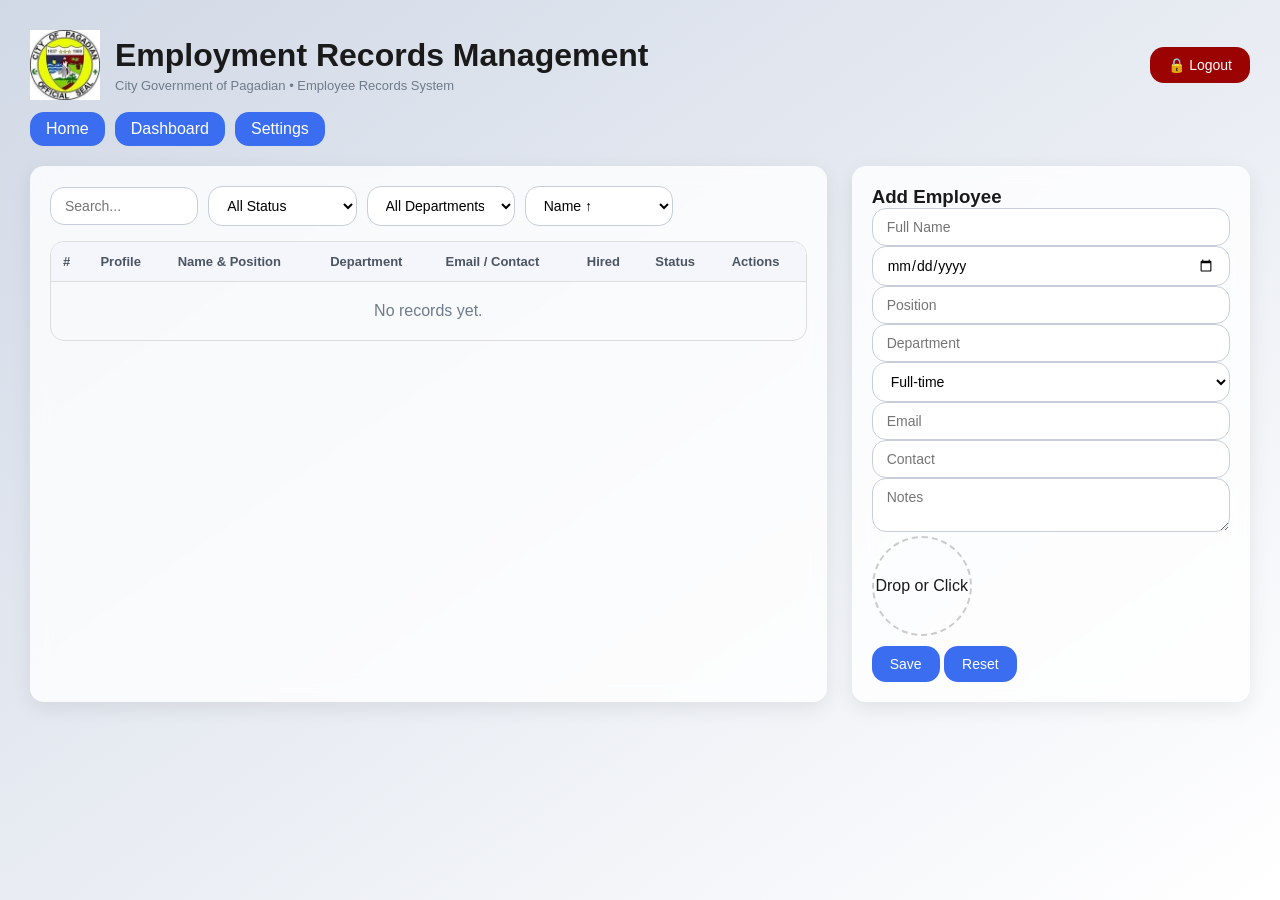
<file: index.html>
<!DOCTYPE html>
<html lang="en">
<head>
  <meta charset="utf-8" />
  <meta name="viewport" content="width=device-width,initial-scale=1" />
  <link rel="stylesheet" href="index.css">
  <title>Employment Records Management</title>
  <style>
    /* Drag & Drop styles */
    #photoDrop {
      width: 100px;
      height: 100px;
      border: 2px dashed #ccc;
      border-radius: 50%;
      display: flex;
      align-items: center;
      justify-content: center;
      cursor: pointer;
      overflow: hidden;
      margin-bottom: 10px;
    }
    #photoDrop img {
      width: 100%;
      height: 100%;
      object-fit: cover;
      border-radius: 50%;
    }
    #photoDrop.hover {
      border-color: #666;
      background-color: #f0f0f0;
    }
  </style>
</head>
<body>
  <div class="container">

    <!-- HEADER -->
    <header style="display:flex; flex-direction:column; align-items:flex-start;">
      <div style="width:100%; display:flex; justify-content:space-between; align-items:center;">
        <div style="display:flex; align-items:center; gap:15px;">
          <img src="pagadian-city-logo.png" style="width:70px;">
          <div>
            <h1>Employment Records Management</h1>
            <div class="small">City Government of Pagadian • Employee Records System</div>
          </div>
        </div>
        <button id="logoutBtn" class="danger">🔒 Logout</button>
      </div>
      <div class="nav-buttons" style="margin-top:12px;">
        <a href="index.html" class="btn">Home</a>
        <a href="dashboard.html" class="btn">Dashboard</a>
        <a href="settings.html" class="btn">Settings</a>
      </div>
    </header>

    <div class="grid">

      <!-- TABLE -->
      <div class="card">
        <div class="top-row">
          <div class="controls">
            <input id="q" type="text" placeholder="Search..." />
            <select id="filter-status">
              <option value="">All Status</option>
              <option value="Full-time">Full-time</option>
              <option value="Part-time">Part-time</option>
              <option value="Contract">Contract</option>
            </select>
            <select id="filter-department">
              <option value="">All Departments</option>
            </select>
            <select id="sort">
              <option value="name_asc">Name ↑</option>
              <option value="name_desc">Name ↓</option>
              <option value="date_hired_desc">Date Hired ↓</option>
              <option value="date_hired_asc">Date Hired ↑</option>
            </select>
          </div>
        </div>

        <div class="table-wrap">
          <table>
            <thead>
              <tr>
                <th>#</th>
                <th>Profile</th>
                <th>Name & Position</th>
                <th>Department</th>
                <th>Email / Contact</th>
                <th>Hired</th>
                <th>Status</th>
                <th>Actions</th>
              </tr>
            </thead>
            <tbody id="tbody"></tbody>
          </table>
          <div id="empty" class="empty" style="display:none">No records yet.</div>
        </div>
      </div>

      <!-- FORM -->
      <div class="card">
        <h3 id="formTitle">Add Employee</h3>
        <form id="employeeForm">
          <input id="name" placeholder="Full Name" required>
          <input id="date_hired" type="date">
          <input id="position" placeholder="Position">
          <input id="department" placeholder="Department">
          <select id="status">
            <option>Full-time</option>
            <option>Part-time</option>
            <option>Contract</option>
          </select>
          <input id="email" type="email" placeholder="Email">
          <input id="contact" placeholder="Contact">
          <textarea id="notes" placeholder="Notes"></textarea>

          <!-- PROFILE UPLOAD -->
          <div id="photoDrop">
            <span>Drop or Click</span>
          </div>
          <input type="file" id="photoInput" accept="image/*" style="display:none">

          <button type="submit">Save</button>
          <button type="button" id="resetBtn">Reset</button>
          <button type="button" id="cancelEdit" style="display:none">Cancel</button>
        </form>
      </div>

    </div>
  </div>

<script>
document.getElementById('logoutBtn').onclick = () => {
  window.location.href = 'login.html';
};

const form = document.getElementById('employeeForm');
const tbody = document.getElementById('tbody');
const empty = document.getElementById('empty');

const nameInput = document.getElementById('name');
const dateInput = document.getElementById('date_hired');
const positionInput = document.getElementById('position');
const departmentInput = document.getElementById('department');
const statusInput = document.getElementById('status');
const emailInput = document.getElementById('email');
const contactInput = document.getElementById('contact');
const notesInput = document.getElementById('notes');
const photoInput = document.getElementById('photoInput');
const photoDrop = document.getElementById('photoDrop');

const searchInput = document.getElementById('q');
const filterStatus = document.getElementById('filter-status');
const filterDepartment = document.getElementById('filter-department');
const sortSelect = document.getElementById('sort');

let employees = JSON.parse(localStorage.getItem('employees')) || [];
let editIndex = null;
let photoData = ''; // base64 of image

/* DRAG & DROP & CLICK */
photoDrop.addEventListener('click', () => photoInput.click());
photoDrop.addEventListener('dragover', e => {
  e.preventDefault();
  photoDrop.classList.add('hover');
});
photoDrop.addEventListener('dragleave', e => {
  e.preventDefault();
  photoDrop.classList.remove('hover');
});
photoDrop.addEventListener('drop', e => {
  e.preventDefault();
  photoDrop.classList.remove('hover');
  const file = e.dataTransfer.files[0];
  handlePhoto(file);
});
photoInput.addEventListener('change', () => handlePhoto(photoInput.files[0]));

function handlePhoto(file) {
  if (!file) return;
  if(file.size > 2*1024*1024) { alert('Image too large! Max 2MB.'); return; }
  const reader = new FileReader();
  reader.onload = () => {
    photoData = reader.result;
    photoDrop.innerHTML = `<img src="${photoData}">`;
  };
  reader.readAsDataURL(file);
}

/* RESET */
document.getElementById('resetBtn').onclick = () => {
  form.reset();
  photoDrop.innerHTML = `<span>Drop or Click</span>`;
  photoData = '';
  editIndex = null;
};

/* DEPARTMENT FILTER */
function updateDepartmentFilter() {
  const departments = [...new Set(employees.map(e => e.department).filter(Boolean))];
  filterDepartment.innerHTML = '<option value="">All Departments</option>';
  departments.forEach(d => {
    filterDepartment.innerHTML += `<option value="${d}">${d}</option>`;
  });
}

/* TABLE RENDER */
function renderTable() {
  tbody.innerHTML = '';
  let filtered = [...employees];
  const s = searchInput.value.toLowerCase();
  filtered = filtered.filter(e =>
    (e.name || '').toLowerCase().includes(s) ||
    (e.position || '').toLowerCase().includes(s) ||
    (e.department || '').toLowerCase().includes(s) ||
    (e.email || '').toLowerCase().includes(s)
  );
  filtered = filtered.filter(e =>
    (filterStatus.value === '' || e.status === filterStatus.value) &&
    (filterDepartment.value === '' || e.department === filterDepartment.value)
  );
  const sortOrder = sortSelect.value;
  filtered.sort((a,b) => {
    if(sortOrder==='name_asc') return a.name.localeCompare(b.name);
    if(sortOrder==='name_desc') return b.name.localeCompare(a.name);
    if(sortOrder==='date_hired_asc') return new Date(a.dateHired||0)-new Date(b.dateHired||0);
    if(sortOrder==='date_hired_desc') return new Date(b.dateHired||0)-new Date(a.dateHired||0);
  });
  if(!filtered.length){ empty.style.display='block'; return; }
  empty.style.display='none';
  filtered.forEach((e,i)=>{
    const idx = employees.indexOf(e);
    tbody.innerHTML += `
      <tr>
        <td>${i+1}</td>
        <td><img src="${e.photo||'placeholder.png'}" style="width:45px;height:45px;border-radius:50%;object-fit:cover;border:2px solid #ddd;cursor:pointer;" onclick="viewImage('${e.photo||'placeholder.png'}')"></td>
        <td>${e.name}<br><small>${e.position}</small></td>
        <td>${e.department}</td>
        <td>${e.email}<br>${e.contact}</td>
        <td>${e.dateHired ? new Date(e.dateHired).toLocaleDateString() : 'N/A'}</td>
        <td>${e.status}</td>
        <td><button onclick="editEmployee(${idx})">Edit</button><button onclick="deleteEmployee(${idx})">Delete</button></td>
      </tr>`;
  });
}

/* SAVE */
form.onsubmit = e => {
  e.preventDefault();
  const emp = {
    name: nameInput.value.trim(),
    dateHired: dateInput.value ? new Date(dateInput.value).toISOString() : '',
    position: positionInput.value.trim(),
    department: departmentInput.value.trim(),
    status: statusInput.value,
    email: emailInput.value.trim(),
    contact: contactInput.value.trim(),
    notes: notesInput.value.trim(),
    photo: photoData
  };
  if(editIndex!==null) employees[editIndex]=emp; else employees.push(emp);
  localStorage.setItem('employees', JSON.stringify(employees));
  form.reset();
  photoDrop.innerHTML = `<span>Drop or Click</span>`;
  photoData='';
  editIndex=null;
  updateDepartmentFilter();
  renderTable();
};

/* EDIT */
window.editEmployee=i=>{
  const e=employees[i];
  nameInput.value=e.name;
  dateInput.value=e.dateHired ? new Date(e.dateHired).toISOString().split('T')[0] : '';
  positionInput.value=e.position;
  departmentInput.value=e.department;
  statusInput.value=e.status;
  emailInput.value=e.email;
  contactInput.value=e.contact;
  notesInput.value=e.notes;
  photoData=e.photo||'';
  if(photoData) photoDrop.innerHTML=`<img src="${photoData}">`; else photoDrop.innerHTML=`<span>Drop or Click</span>`;
  editIndex=i;
};

/* DELETE */
window.deleteEmployee=i=>{
  if(confirm('Delete this employee?')){
    employees.splice(i,1);
    localStorage.setItem('employees', JSON.stringify(employees));
    updateDepartmentFilter();
    renderTable();
  }
};

/* VIEW IMAGE */
window.viewImage=src=>{
  const win=window.open("");
  win.document.write(`<img src="${src}" style="width:100%">`);
};

/* EVENTS */
searchInput.oninput=renderTable;
filterStatus.onchange=renderTable;
filterDepartment.onchange=renderTable;
sortSelect.onchange=renderTable;

/* INIT */
updateDepartmentFilter();
renderTable();
</script>
</body>
</html>
</file>
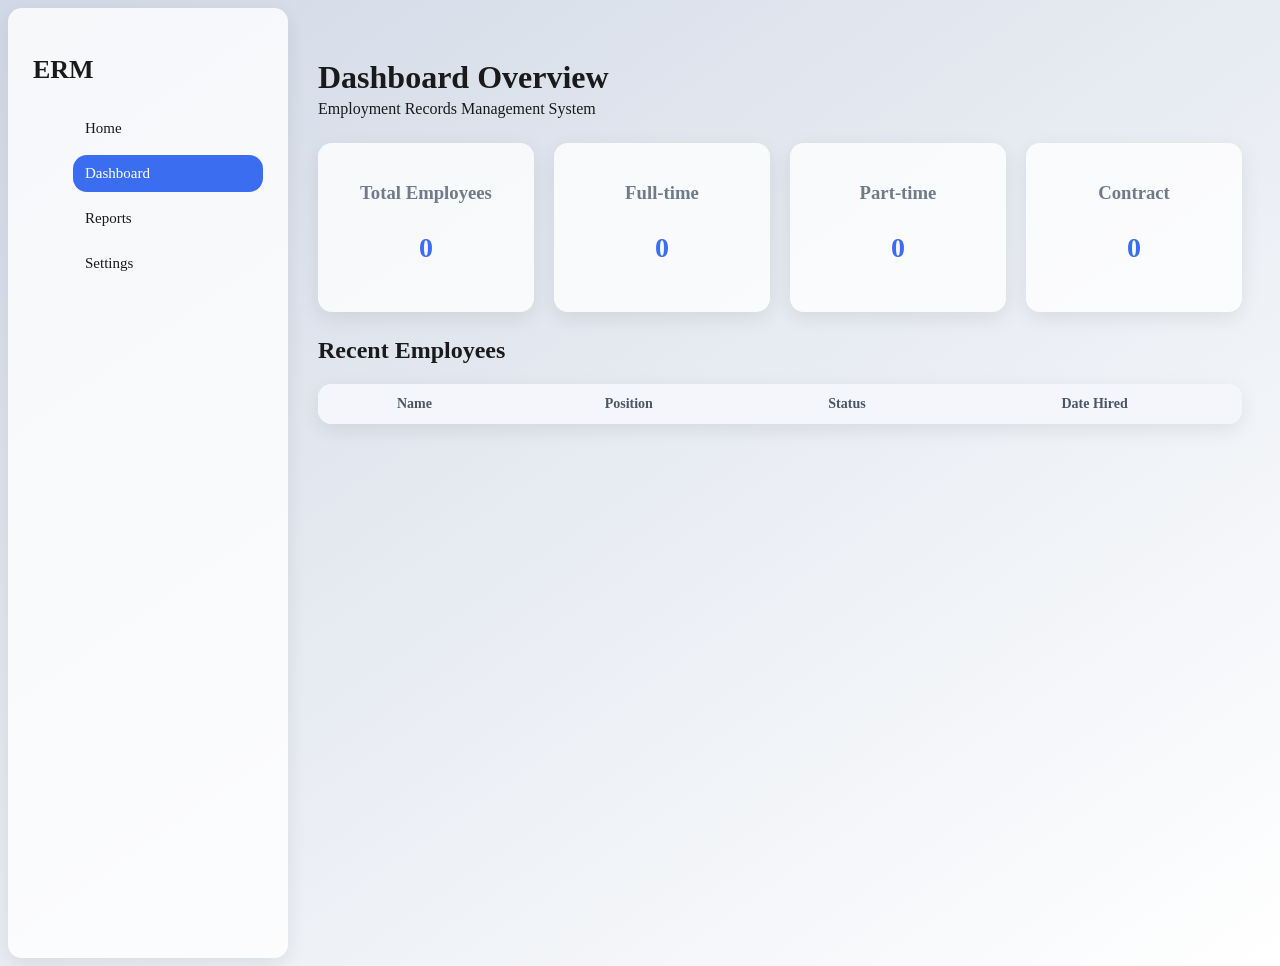
<file: dashboard.html>
<!DOCTYPE html>
<html lang="en">
<head>
  <meta charset="utf-8" />
  <meta name="viewport" content="width=device-width, initial-scale=1" />
  <link rel="stylesheet" href="dashboard.css">
  <title>Dashboard</title>
</head>
<body>
  <div class="dashboard-container">

    <!-- SIDEBAR -->
    <aside class="sidebar">
      <h2 class="logo">ERM</h2>
      <nav>
        <ul>
          <li><a href="index.html">Home</a></li>
          <li><a href="dashboard.html" class="active">Dashboard</a></li>
          <li><a href="#">Reports</a></li>
          <li><a href="settings.html">Settings</a></li>
        </ul>
      </nav>
    </aside>

    <!-- MAIN CONTENT -->
    <main class="main">

      <header class="main-header">
        <h1>Dashboard Overview</h1>
        <div class="small">Employment Records Management System</div>
      </header>

      <!-- STATS -->
      <section class="stats-grid">
        <div class="stat-card">
          <h3>Total Employees</h3>
          <p id="stat-total">0</p>
        </div>

        <div class="stat-card">
          <h3>Full-time</h3>
          <p id="stat-full">0</p>
        </div>

        <div class="stat-card">
          <h3>Part-time</h3>
          <p id="stat-part">0</p>
        </div>

        <div class="stat-card">
          <h3>Contract</h3>
          <p id="stat-contract">0</p>
        </div>
      </section>

      <!-- RECENT EMPLOYEES -->
      <section class="recent">
        <h2>Recent Employees</h2>

        <table class="recent-table">
          <thead>
            <tr>
              <th>Name</th>
              <th>Position</th>
              <th>Status</th>
              <th>Date Hired</th>
            </tr>
          </thead>
          <tbody id="recent-body"></tbody>
        </table>
      </section>

    </main>
  </div>

  <script>
    // SAFE DATE FORMAT FUNCTION
    function formatDate(emp) {
      const dateStr = emp.dateHired || emp.date_hired;

      if (!dateStr) return 'No Date';

      const d = new Date(dateStr);
      if (isNaN(d)) return 'No Date';

      return d.toLocaleDateString('en-US', {
        year: 'numeric',
        month: 'short',
        day: 'numeric'
      });
    }

    function loadDashboard() {
      let records = JSON.parse(localStorage.getItem('employees') || '[]');

      // 🔹 MIGRATE OLD DATA SAFELY
      records = records.map(emp => {
        if (!emp.dateHired && emp.date_hired) {
          emp.dateHired = emp.date_hired;
        }
        return emp;
      });

      // STATS
      document.getElementById('stat-total').textContent = records.length;
      document.getElementById('stat-full').textContent =
        records.filter(r => r.status === 'Full-time').length;
      document.getElementById('stat-part').textContent =
        records.filter(r => r.status === 'Part-time').length;
      document.getElementById('stat-contract').textContent =
        records.filter(r => r.status === 'Contract').length;

      // SORT BY DATE HIRED (LATEST FIRST)
      const recent = [...records]
        .sort((a, b) => {
          const dateA = new Date(a.dateHired || 0);
          const dateB = new Date(b.dateHired || 0);
          return dateB - dateA;
        })
        .slice(0, 5);

      const tbody = document.getElementById('recent-body');
      tbody.innerHTML = '';

      // DISPLAY TABLE
      recent.forEach(emp => {
        const tr = document.createElement('tr');

        tr.innerHTML = `
          <td>${emp.name || ''}</td>
          <td>${emp.position || ''}</td>
          <td>${emp.status || ''}</td>
          <td>${formatDate(emp)}</td>
        `;

        tbody.appendChild(tr);
      });
    }

    window.onload = loadDashboard;
  </script>
</body>
</html>
</file>
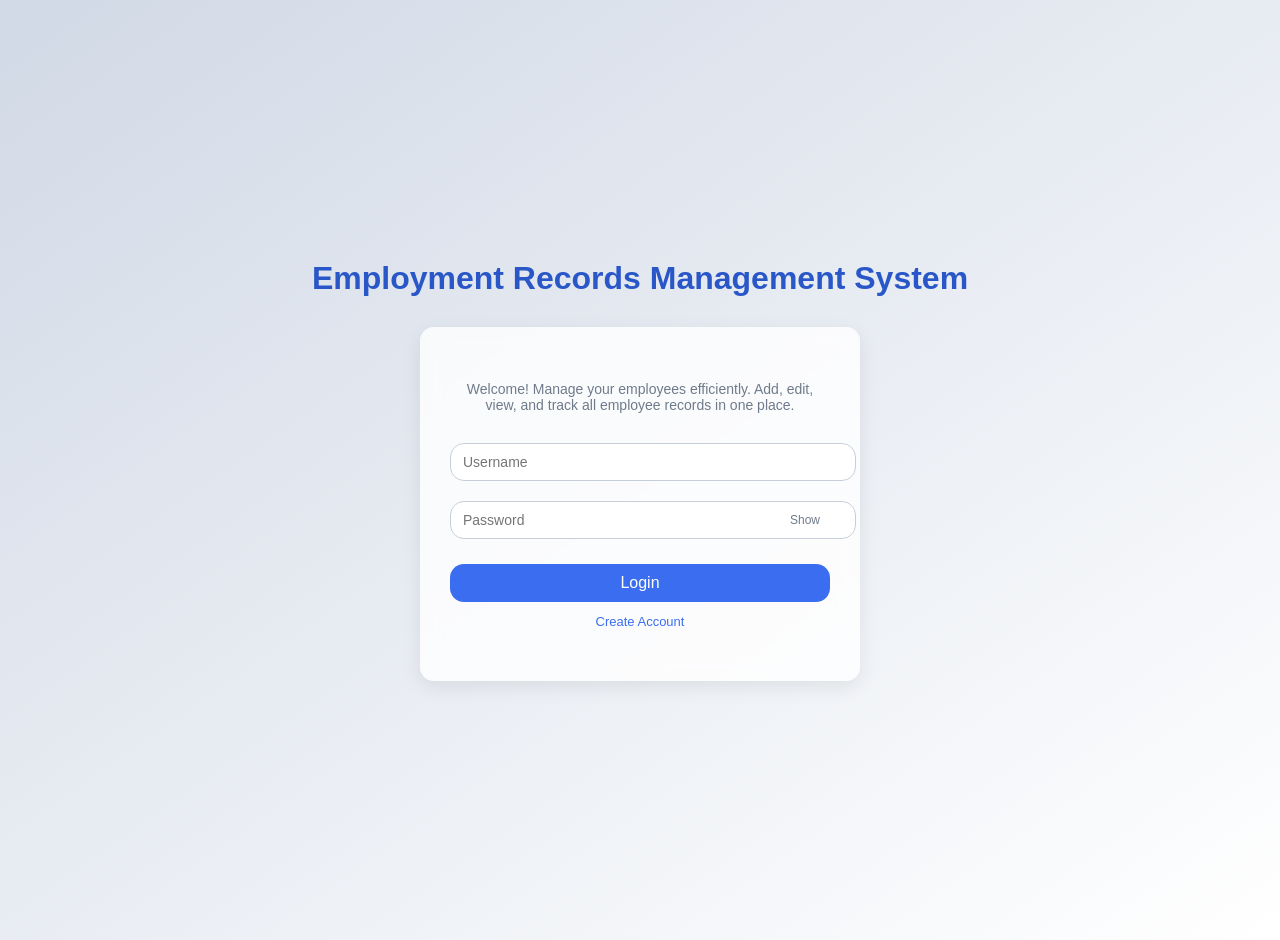
<file: login.html>
<!DOCTYPE html>
<html lang="en">
<head>
  <meta charset="UTF-8">
  <meta name="viewport" content="width=device-width, initial-scale=1.0">
  <title>Login - Employment Records Management</title>
  <link rel="stylesheet" href="login.css">
</head>
<body>

  <!-- Page Title at the Top -->
  <header class="login-header">
    <h1>Employment Records Management System</h1>
  </header>

  <!-- Login Card -->
  <div class="login-card">
    <p>Welcome! Manage your employees efficiently. Add, edit, view, and track all employee records in one place.</p>
    
    <input type="text" id="username" placeholder="Username">
    
    <div class="password-container">
      <input type="password" id="password" placeholder="Password">
      <span class="toggle-password" onclick="togglePassword()">Show</span>
    </div>

    <button id="loginBtn">Login</button>
    <div class="create-account" onclick="createAccount()">Create Account</div>
    <div class="message" id="message"></div>
  </div>

  <script>
    // Default account in localStorage
    if(!localStorage.getItem('accounts')) {
      localStorage.setItem('accounts', JSON.stringify([{username:'admin', password:'123'}]));
    }

    function togglePassword() {
      const passInput = document.getElementById('password');
      const toggle = document.querySelector('.toggle-password');
      if(passInput.type === 'password') {
        passInput.type = 'text';
        toggle.textContent = 'Hide';
      } else {
        passInput.type = 'password';
        toggle.textContent = 'Show';
      }
    }

    function createAccount() {
      const username = prompt("Enter new username:");
      if(!username) return;
      const password = prompt("Enter new password:");
      if(!password) return;

      let accounts = JSON.parse(localStorage.getItem('accounts')) || [];
      if(accounts.find(acc => acc.username === username)) {
        alert("Username already exists!");
        return;
      }

      accounts.push({username, password});
      localStorage.setItem('accounts', JSON.stringify(accounts));
      alert("Account created successfully!");
    }

    document.getElementById('loginBtn').addEventListener('click', function() {
      const username = document.getElementById('username').value.trim();
      const password = document.getElementById('password').value.trim();
      const accounts = JSON.parse(localStorage.getItem('accounts')) || [];

      const valid = accounts.find(acc => acc.username === username && acc.password === password);
      const messageDiv = document.getElementById('message');

      if(valid) {
        messageDiv.style.color = 'green';
        messageDiv.textContent = 'Login successful! Redirecting...';
        setTimeout(() => {
          window.location.href = 'index.html';
        }, 1000);
      } else {
        messageDiv.style.color = 'red';
        messageDiv.textContent = 'Invalid username or password!';
      }
    });
  </script>

</body>
</html>
</file>
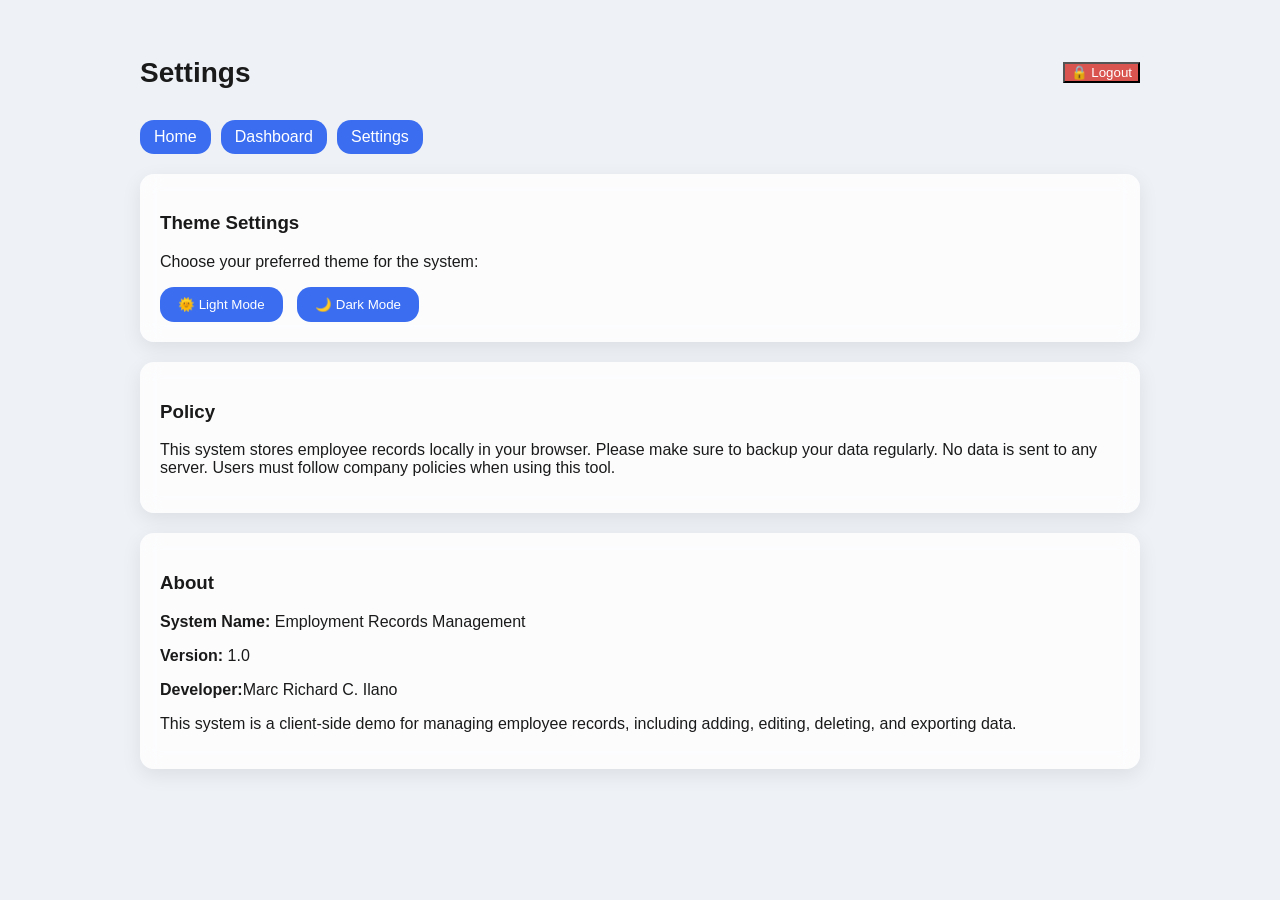
<file: settings.html>
<!DOCTYPE html>
<html lang="en">
<head>
  <meta charset="UTF-8">
  <meta name="viewport" content="width=device-width,initial-scale=1">
  <link rel="stylesheet" href="settings.css">
  <title>Settings - Employment Records Management</title>
</head>
<body>
  <div class="container">
    <!-- HEADER -->
    <header style="display:flex; justify-content:space-between; align-items:center;">
      <h1>Settings</h1>
      <button id="logoutBtn" class="danger" style="display:flex; align-items:center; gap:6px;">
        🔒 Logout
      </button>
    </header>

    <!-- Navigation -->
    <div class="nav-buttons" style="margin:12px 0; display:flex; gap:10px;">
      <a href="index.html" class="btn">Home</a>
      <a href="dashboard.html" class="btn">Dashboard</a>
      <a href="settings.html" class="btn">Settings</a>
    </div>

    <div class="grid-settings">

      <!-- THEME SETTINGS -->
      <div class="card">
        <h3>Theme Settings</h3>
        <p>Choose your preferred theme for the system:</p>
        <div class="theme-toggle">
          <button id="lightTheme" class="btn">🌞 Light Mode</button>
          <button id="darkTheme" class="btn">🌙 Dark Mode</button>
        </div>
      </div>

      <!-- POLICY -->
      <div class="card">
        <h3>Policy</h3>
        <p>This system stores employee records locally in your browser. Please make sure to backup your data regularly. No data is sent to any server. Users must follow company policies when using this tool.</p>
      </div>

      <!-- ABOUT -->
      <div class="card">
        <h3>About</h3>
        <p><strong>System Name:</strong> Employment Records Management</p>
        <p><strong>Version:</strong> 1.0</p>
        <p><strong>Developer:</strong>Marc Richard C. Ilano</p>
        <p>This system is a client-side demo for managing employee records, including adding, editing, deleting, and exporting data.</p>
      </div>

    </div>
  </div>

  <!-- SCRIPTS -->
  <script>
    // Logout Button
    document.getElementById('logoutBtn').addEventListener('click', function() {
      window.location.href = 'login.html';
    });

    // Theme toggle
    const lightBtn = document.getElementById('lightTheme');
    const darkBtn = document.getElementById('darkTheme');

    lightBtn.addEventListener('click', () => {
      document.body.classList.remove('dark');
      localStorage.setItem('theme', 'light');
    });

    darkBtn.addEventListener('click', () => {
      document.body.classList.add('dark');
      localStorage.setItem('theme', 'dark');
    });

    // Load saved theme
    const savedTheme = localStorage.getItem('theme');
    if(savedTheme === 'dark') {
      document.body.classList.add('dark');
    }
  </script>
</body>
</html>
</file>
<file: index.css>
:root {
  --bg: #eef1f6;
  --card: #ffffffcc;
  --primary: #3a6df0;
  --primary-dark: #2a57c8;
  --danger: rgb(155, 3, 3);
  --text: #1a1a1a;
  --muted: #6f7b8a;
  --radius: 14px;
  --shadow: 0 6px 20px rgba(0,0,0,0.08);
  --shadow-soft: 0 3px 10px rgba(0,0,0,0.05);
  --transition: 0.25s ease;
}

* {
  margin: 0;
  padding: 0;
  box-sizing: border-box;
  font-family: "Segoe UI", sans-serif;
}

body {
  background: linear-gradient(145deg, #d1d9e6, #ffffff);
  min-height: 100vh;
  padding: 30px;
  color: var(--text);
  transition: background 0.5s;
}

.container {
  max-width: 1400px;
  margin: auto;
}

header {
  margin-bottom: 20px;
}

header h1 {
  font-size: 32px;
  margin-bottom: 4px;
}

.small {
  font-size: 13px;
  color: var(--muted);
}

.nav-buttons {
  margin-top: 10px;
  display: flex;
  gap: 10px;
}

.nav-buttons .btn {
  padding: 8px 16px;
  background: var(--primary);
  color: #fff;
  border-radius: var(--radius);
  text-decoration: none;
  transition: var(--transition);
}

.nav-buttons .btn:hover {
  background: var(--primary-dark);
}

.grid {
  display: grid;
  grid-template-columns: 2fr 1fr;
  gap: 25px;
  margin-top: 20px;
}

.card {
  background: var(--card);
  backdrop-filter: blur(10px);
  border-radius: var(--radius);
  padding: 20px;
  box-shadow: var(--shadow);
  animation: fadeIn 0.4s ease;
  transition: transform 0.3s, box-shadow 0.3s;
}

.card:hover {
  transform: translateY(-3px);
  box-shadow: 0 8px 25px rgba(0,0,0,0.12);
}

.top-row {
  display: flex;
  justify-content: space-between;
  align-items: center;
  margin-bottom: 15px;
}

.controls,
.actions {
  display: flex;
  align-items: center;
  gap: 10px;
}

input,
select,
textarea {
  width: 100%;
  padding: 10px 14px;
  border-radius: var(--radius);
  border: 1px solid #c7ceda;
  background: #fff;
  outline: none;
  font-size: 14px;
  transition: var(--transition);
}

input:focus,
textarea:focus,
select:focus {
  border-color: var(--primary);
  box-shadow: 0 0 0 3px rgba(58,109,240,0.15);
}

.file-label {
  background: var(--primary);
  padding: 8px 14px;
  border-radius: var(--radius);
  color: #fff;
  font-size: 13px;
  cursor: pointer;
  transition: var(--transition);
}

.file-label:hover {
  background: var(--primary-dark);
}

#photoInput,
#importFile {
  display: none;
}

button {
  padding: 10px 18px;
  font-size: 14px;
  border-radius: var(--radius);
  border: none;
  cursor: pointer;
  transition: var(--transition);
  background: var(--primary);
  color: white;
}

button:hover {
  background: var(--primary-dark);
}

button.ghost {
  background: #f4f5f7;
  color: #333;
}

button.ghost:hover {
  background: #e8e9eb;
}

button.danger {
  background: var(--danger);
  color: #fff;
}

button.danger:hover {
  background: darkred;
}

.table-wrap {
  overflow-y: auto;
  border-radius: var(--radius);
  border: 1px solid #ddd;
  transition: box-shadow 0.3s;
}

.table-wrap:hover {
  box-shadow: var(--shadow-soft);
}

table {
  width: 100%;
  border-collapse: collapse;
}

thead {
  background: #f4f6fb;
  position: sticky;
  top: 0;
  z-index: 1;
}

thead th {
  padding: 12px;
  text-align: left;
  color: #4b5563;
  font-size: 13px;
  border-bottom: 1px solid #ddd;
}

tbody td {
  padding: 12px;
  border-bottom: 1px solid #eee;
  font-size: 14px;
}

tbody tr:hover {
  background: #f5f7ff;
}

.empty {
  text-align: center;
  padding: 20px;
  color: var(--muted);
}

.avatar {
  width: 60px;
  height: 60px;
  border-radius: 50%;
  border: 2px solid #ccc;
  object-fit: cover;
  box-shadow: var(--shadow-soft);
  transition: transform 0.3s;
}

.avatar:hover {
  transform: scale(1.05);
}

.row {
  display: flex;
  gap: 15px;
}

@keyframes fadeIn {
  from { opacity: 0; transform: translateY(10px); }
  to { opacity: 1; transform: translateY(0); }
}
</file>
<file: dashboard.css>
/* Dashboard CSS extracted from the HTML */

:root {
  --bg: #eef1f6;
  --card: #ffffffcc;
  --primary: #3a6df0;
  --primary-dark: #2a57c8;
  --danger: #d9534f;
  --text: #1a1a1a;
  --muted: #6f7b8a;
  --radius: 14px;
  --shadow: 0 6px 20px rgba(0,0,0,0.08);
  --shadow-soft: 0 3px 10px rgba(0,0,0,0.05);
  --transition: 0.25s ease;
}

body {
  background: linear-gradient(145deg, #d1d9e6, #ffffff);
  min-height: 100vh;
  color: var(--text);
  display: flex;
}

.dashboard-container {
  display: flex;
  width: 100%;
}

/* SIDEBAR */
.sidebar {
  width: 230px;
  background: var(--card);
  padding: 25px;
  border-radius: var(--radius);
  box-shadow: var(--shadow);
  height: 100vh;
  position: sticky;
  top: 0;
}

.sidebar .logo {
  font-size: 26px;
  font-weight: bold;
  margin-bottom: 25px;
}

.sidebar ul {
  list-style: none;
  margin-top: 15px;
}

.sidebar ul li a {
  display: block;
  padding: 10px 12px;
  margin-bottom: 8px;
  border-radius: var(--radius);
  text-decoration: none;
  color: var(--text);
  font-size: 15px;
  transition: var(--transition);
}

.sidebar ul li a:hover,
.sidebar ul li a.active {
  background: var(--primary);
  color: #fff;
}

/* MAIN */
.main {
  flex: 1;
  padding: 30px;
}

.main-header h1 {
  font-size: 32px;
  margin-bottom: 4px;
}

.btn {
  padding: 8px 16px;
  background: var(--primary);
  color: white;
  border-radius: var(--radius);
  text-decoration: none;
  transition: var(--transition);
}

.btn:hover {
  background: var(--primary-dark);
}

/* STAT CARDS */
.stats-grid {
  display: grid;
  grid-template-columns: repeat(4, 1fr);
  gap: 20px;
  margin: 25px 0;
}

.stat-card {
  background: var(--card);
  padding: 20px;
  border-radius: var(--radius);
  box-shadow: var(--shadow);
  text-align: center;
  animation: fadeIn 0.4s ease;
}

.stat-card h3 {
  margin-bottom: 8px;
  color: var(--muted);
}

.stat-card p {
  font-size: 28px;
  font-weight: bold;
  color: var(--primary);
}

/* RECENT TABLE */
.recent-table {
  width: 100%;
  border-collapse: collapse;
  margin-top: 10px;
  box-shadow: var(--shadow);
  background: var(--card);
  border-radius: var(--radius);
  overflow: hidden;
}

.recent-table th {
  background: #f4f6fb;
  padding: 12px;
  font-size: 14px;
  color: #4b5563;
}

.recent-table td {
  padding: 12px;
  border-bottom: 1px solid #eee;
  font-size: 14px;
}

.recent-table tr:hover {
  background: #f5f7ff;
}

/* Animation */
@keyframes fadeIn {
  from { opacity: 0; transform: translateY(10px); }
  to { opacity: 1; transform: translateY(0); }
}
</file>
<file: login.css>
:root {
  --bg: #eef1f6;
  --card: #ffffffcc;
  --primary: #3a6df0;
  --primary-dark: #2a57c8;
  --danger: red;
  --text: #1a1a1a;
  --muted: #6f7b8a;
  --radius: 14px;
  --shadow: 0 6px 20px rgba(0,0,0,0.08);
  --shadow-soft: 0 3px 10px rgba(0,0,0,0.05);
  --transition: 0.25s ease;
}

body {
  margin: 0;
  padding: 0;
  font-family: "Segoe UI", sans-serif;
  background: linear-gradient(145deg, #d1d9e6, #ffffff);
  min-height: 100vh;
  display: flex;
  flex-direction: column;
  align-items: center;
  justify-content: center;
  padding: 20px;
}

.login-header {
  margin-bottom: 30px;
  text-align: center;
}

.login-header h1 {
  font-size: 32px;
  color: var(--primary-dark);
  margin: 0;
}

.login-card {
  background: var(--card);
  padding: 40px 30px;
  border-radius: var(--radius);
  box-shadow: var(--shadow);
  backdrop-filter: blur(10px);
  width: 380px;
  text-align: center;
  animation: fadeIn 0.4s ease;
}

.login-card p {
  font-size: 14px;
  color: var(--muted);
  margin-bottom: 20px;
}

.login-card input[type="text"],
.login-card input[type="password"] {
  width: 100%;
  padding: 10px 12px;
  margin: 10px 0;
  border-radius: var(--radius);
  border: 1px solid #c7ceda;
  font-size: 14px;
  outline: none;
  transition: var(--transition);
}

.login-card input:focus {
  border-color: var(--primary);
  box-shadow: 0 0 0 3px rgba(58,109,240,0.15);
}

.password-container {
  position: relative;
}

.password-container input {
  padding-right: 50px;
}

.toggle-password {
  position: absolute;
  right: 10px;
  top: 50%;
  transform: translateY(-50%);
  cursor: pointer;
  font-size: 12px;
  color: var(--muted);
  user-select: none;
}

.login-card button {
  width: 100%;
  padding: 10px;
  margin-top: 15px;
  border: none;
  border-radius: var(--radius);
  background: var(--primary);
  color: #fff;
  font-size: 16px;
  cursor: pointer;
  transition: var(--transition);
}

.login-card button:hover {
  background: var(--primary-dark);
}

.create-account {
  margin-top: 12px;
  font-size: 13px;
  color: var(--primary);
  cursor: pointer;
}

.create-account:hover {
  text-decoration: underline;
}

.message {
  margin-top: 12px;
  font-size: 14px;
  color: red;
}

@keyframes fadeIn {
  from { opacity: 0; transform: translateY(10px); }
  to { opacity: 1; transform: translateY(0); }
}
</file>
<file: settings.css>
:root {
  --bg: #eef1f6;
  --card: #ffffffcc;
  --primary: #3a6df0;
  --primary-dark: #2a57c8;
  --danger: #d9534f;
  --text: #1a1a1a;
  --muted: #6f7b8a;
  --radius: 14px;
  --shadow: 0 6px 20px rgba(0,0,0,0.08);
  --shadow-soft: 0 3px 10px rgba(0,0,0,0.05);
  --transition: 0.25s ease;
}

body {
  background: var(--bg);
  font-family: "Segoe UI", sans-serif;
  padding: 30px;
  color: var(--text);
  transition: background 0.3s, color 0.3s;
}

body.dark {
  background: #1e1e2f;
  color: #f0f0f0;
}

.container {
  max-width: 1000px;
  margin: auto;
}

header h1 {
  font-size: 28px;
}

.small {
  font-size: 13px;
  color: var(--muted);
}

.nav-buttons a {
  padding: 8px 14px;
  border-radius: var(--radius);
  background: var(--primary);
  color: #fff;
  text-decoration: none;
  transition: 0.25s ease;
}

.nav-buttons a:hover {
  background: var(--primary-dark);
}

.grid-settings {
  display: grid;
  grid-template-columns: 1fr;
  gap: 20px;
  margin-top: 20px;
}

.card {
  background: var(--card);
  backdrop-filter: blur(10px);
  padding: 20px;
  border-radius: var(--radius);
  box-shadow: var(--shadow);
}

.theme-toggle button {
  padding: 10px 18px;
  border-radius: var(--radius);
  border: none;
  cursor: pointer;
  margin-right: 10px;
  transition: var(--transition);
  background: var(--primary);
  color: #fff;
}

.theme-toggle button:hover {
  background: var(--primary-dark);
}

button.danger {
  background: var(--danger);
  color: #fff;
}

button.danger:hover {
  background: #c24440;
}
</file>
